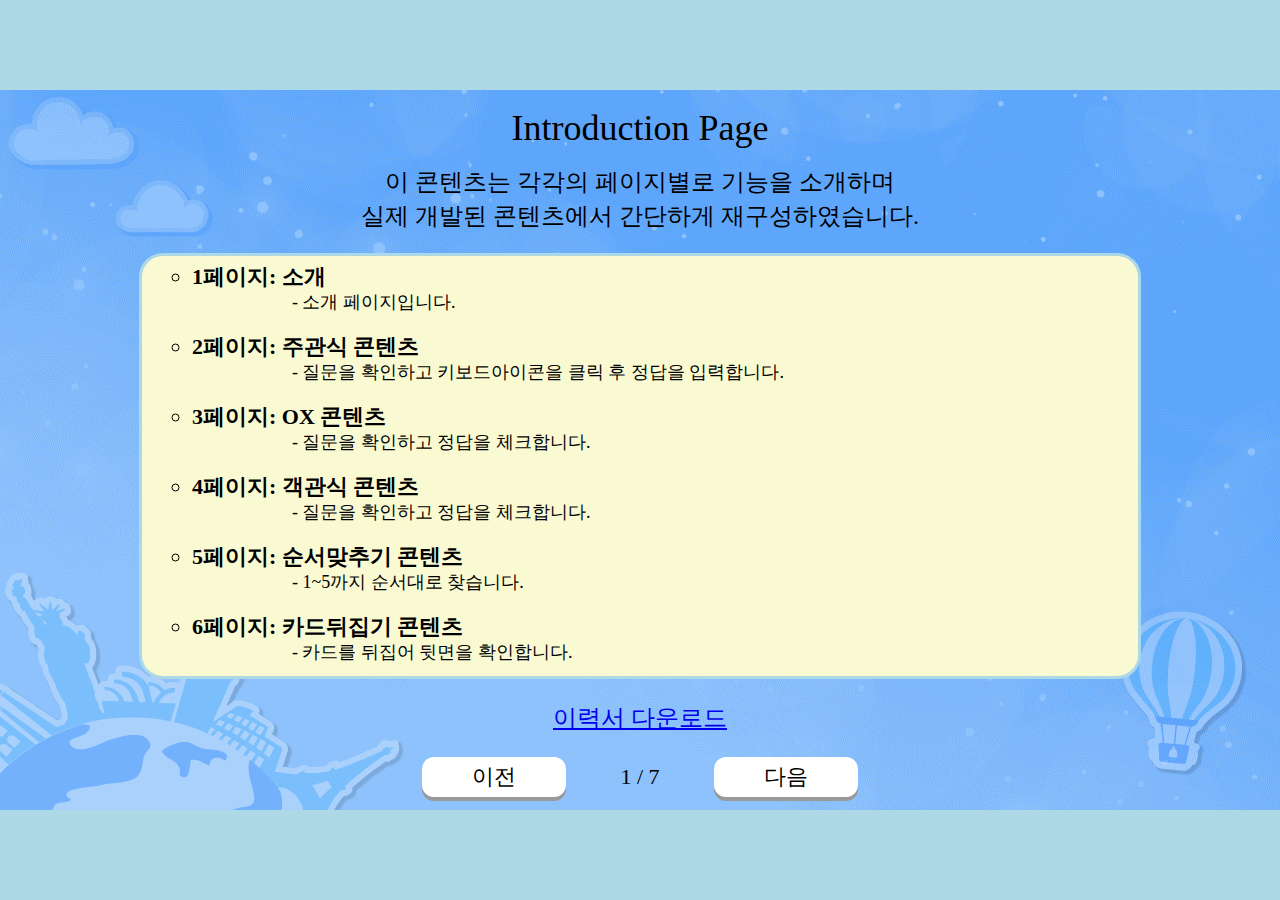
<file: html/index.html>
<!DOCTYPE html>
<html lang="ko">
<head>
    <meta charset="UTF-8">
    <meta name="viewport" content="width=device-width, initial-scale=1.0">
    <title>기능개발 소개</title>
    <!-- JQuery 연결 -->
    <script language="javascript" src="./js/jquery.js"></script>
    <script language="javascript" src="./js/jquery-ui.js"></script>
</head>
<body>
    <div id="wrap">
       <div id="fs-container">
           <div class="container_inner">

               <!-- 상단 -->
               <div id="fs-header"></div>
               
               <!-- 인덱스 메뉴 -->
               <div id="fs-index"></div>

               <!-- 콘텐츠 영역 -->
               <div id="fs-content"></div>
               
               <!-- 하단 컨트롤 -->
               <div id="fs-footer"></div>				
               
           </div>
       </div>
    </div>
    <script src="./js/common.js" defer></script>
</body>
</html>
</file>
